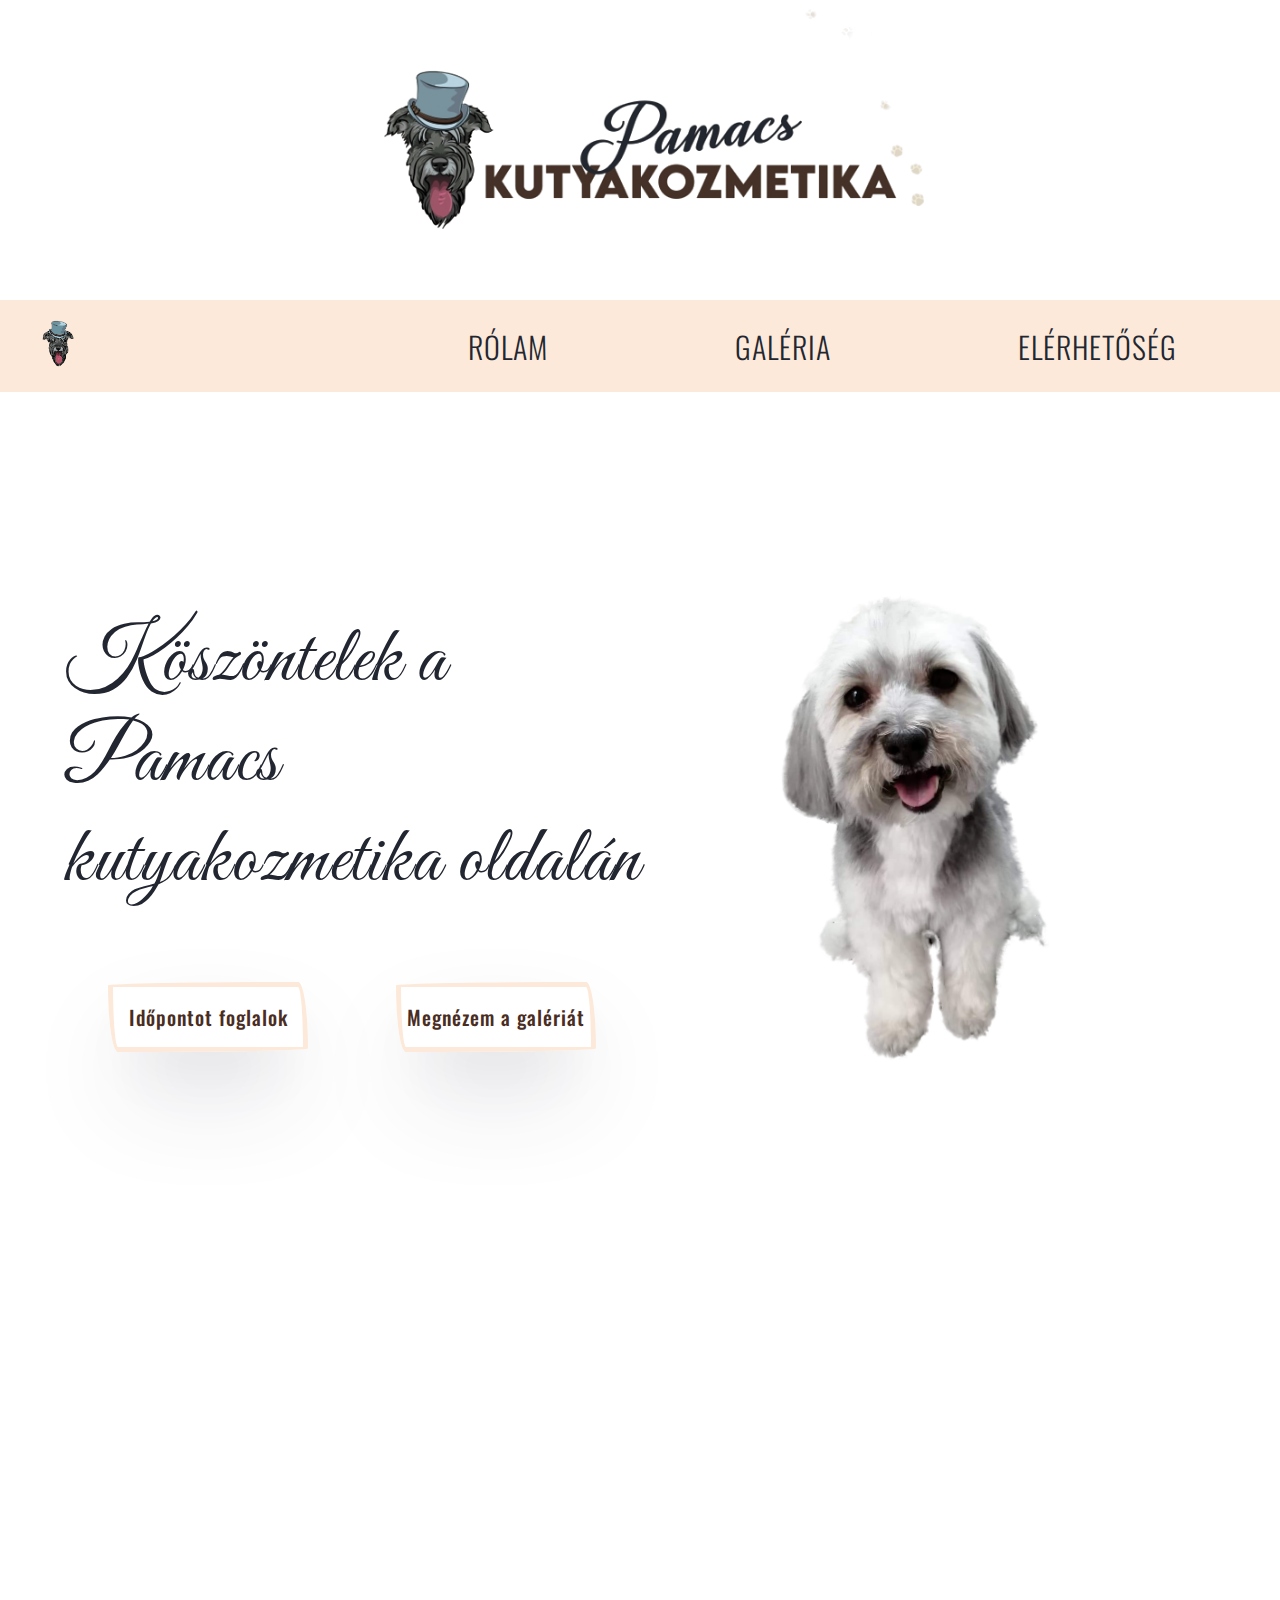
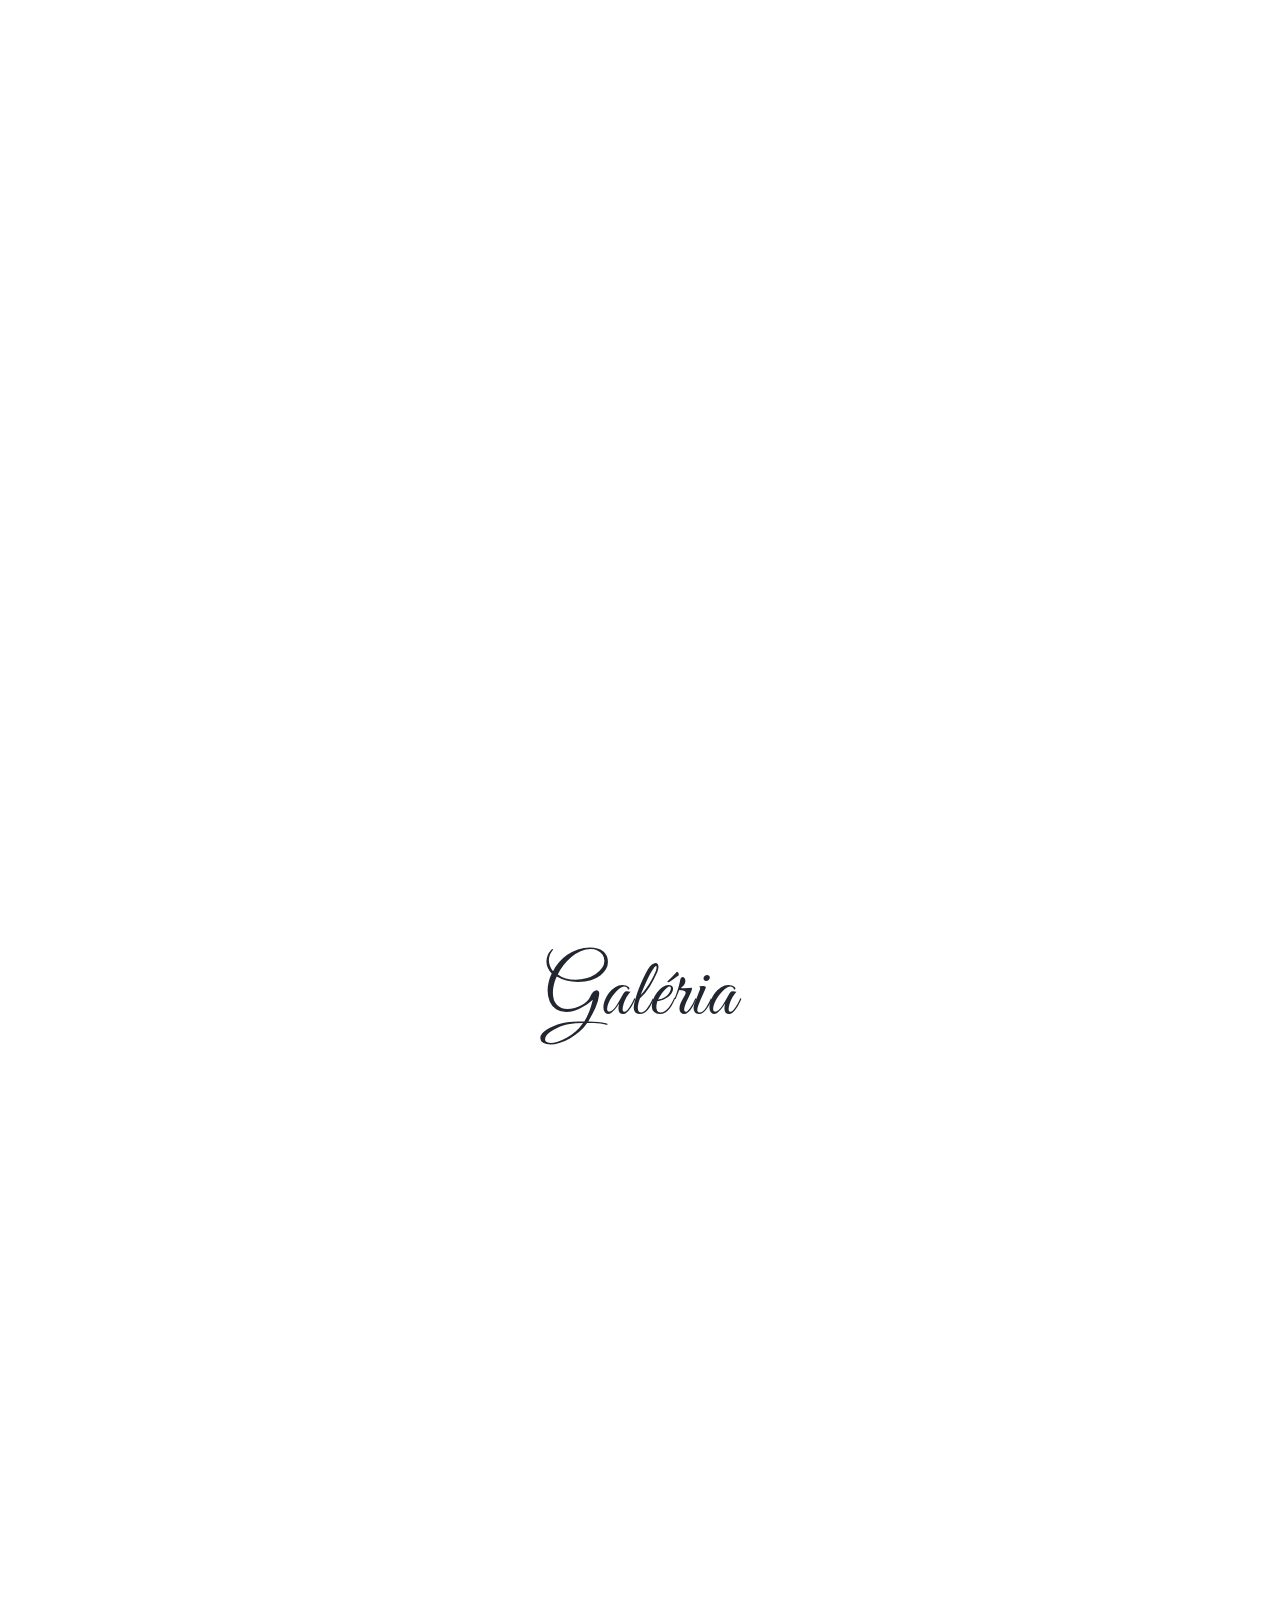
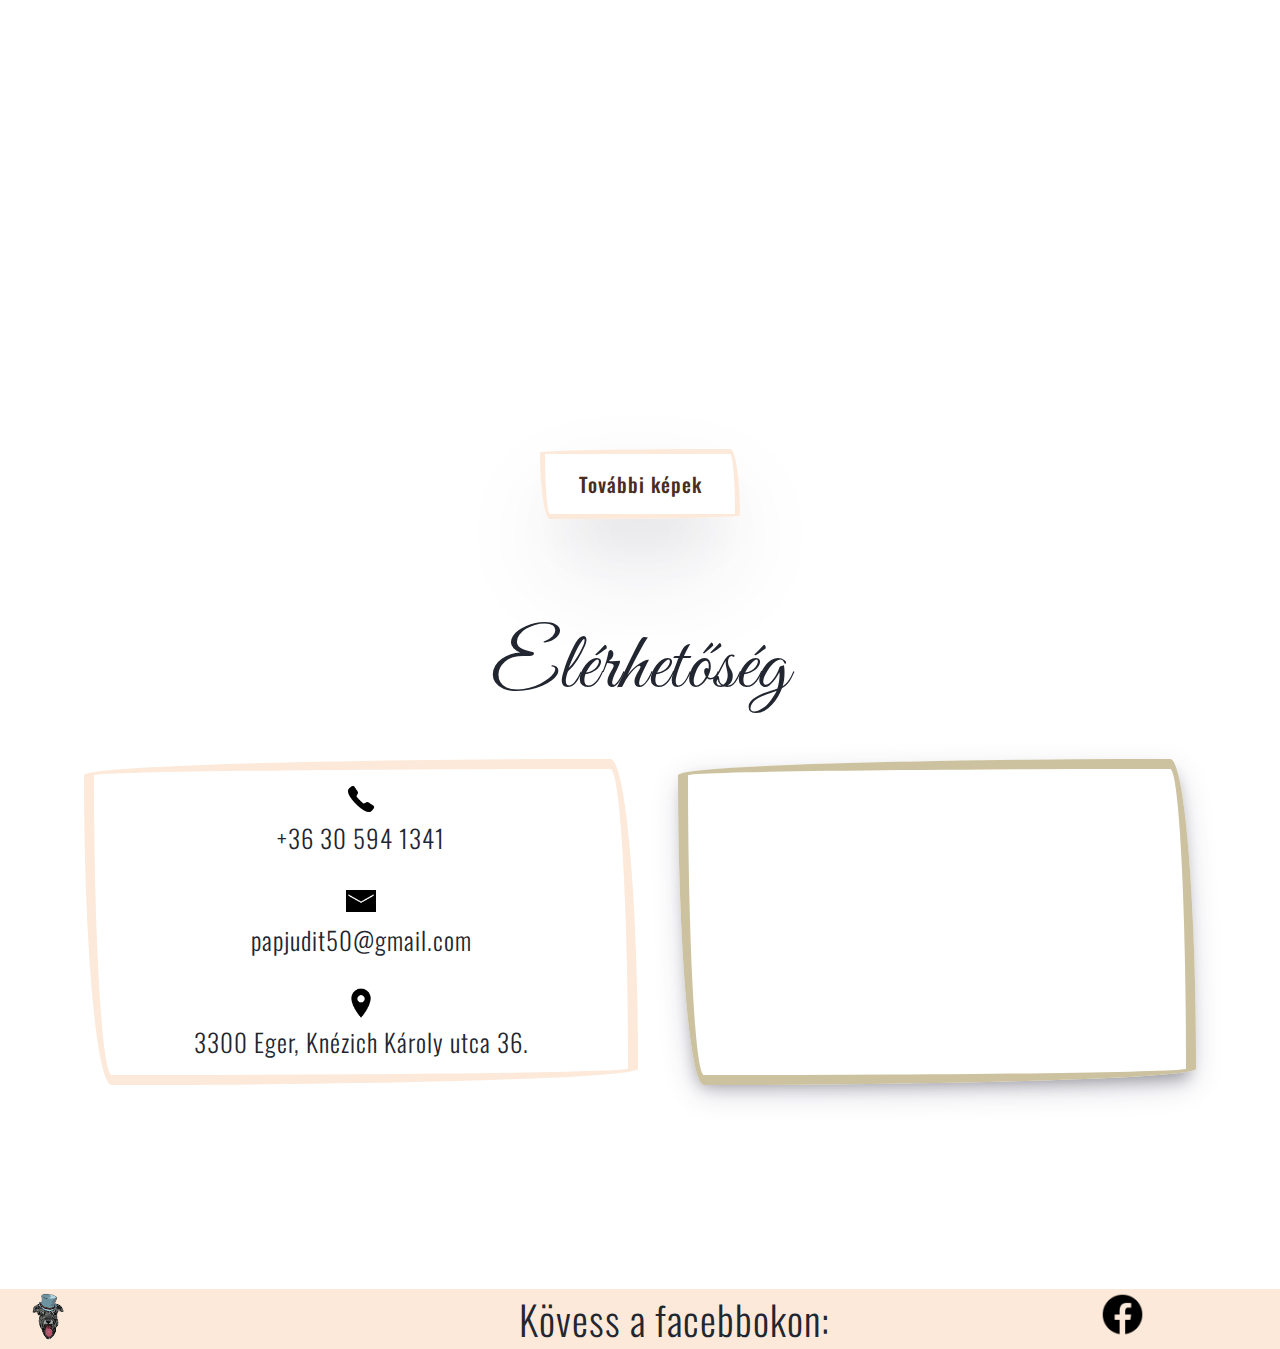
<file: index.html>
<!DOCTYPE html>
<html lang="en">

<head>
  <meta charset="UTF-8">
  <meta http-equiv="X-UA-Compatible" content="IE=edge">
  <meta name="viewport" content="width=device-width, initial-scale=1.0">
  <link rel="stylesheet" href="./style.css" />
  <link rel="preconnect" href="https://fonts.googleapis.com"> 
  <link rel="preconnect" href="https://fonts.gstatic.com" crossorigin> 
  <link href="https://fonts.googleapis.com/css2?family=Oswald:wght@200;300;400;500;600;700&family=Water+Brush&display=swap" rel="stylesheet">
  <link href="https://fonts.googleapis.com/css2?family=Great+Vibes&family=Oswald:wght@200;300;400;500;600;700&display=swap" rel="stylesheet">
  <title>Pamacs kutyakozmetika</title>
</head>

<body>
  <div class="wrapper">
    <div class="header" id="header">
      <img src="./img/Pamacs_kutyakozmetika_FB_borÃ­tÃ³-removebg-preview.png" alt="pamacs-header">
    </div>
    <nav id="navbar">
      <div class="logo"><img src="./img/pamacs-logo.png" alt="logo"></div>
      <ul class="nav-links">
        <li><a href="#about">RÓLAM</a></li>
        <li><a href="gallery.html">GALÉRIA</a></li>
        <li><a href="#contact">ELÉRHETŐSÉG</a></li>
        <li class="hidden-link"><a href=""> </a></li>
      </ul>
      <div class="burger">
        <div class="line1"></div>
        <div class="line2"></div>
        <div class="line3"></div>
      </div>
    </nav>
    <main>
      <section class="home" id="home">
        <div class="introduction">
          <div class="intro-text">
            <h1>Köszöntelek a Pamacs kutyakozmetika oldalán</h1>
          </div>
          <div class="buttons">
            <div><button onclick="location.href='#contact'" class="idopontfoglalas">Időpontot foglalok</button></div>
            <div><button onclick="location.href='#gallery'" class="galeria">Megnézem a galériát</button></div>
          </div>
        </div>
        <div class="cover show-on-scroll">
          <img src="./img/pamacs.png" alt="main" />
        </div>
      </section>
      <section class="about show-on-scroll" id="about">
        <h2>Ismerd meg a történetem!</h2>
        <div class="about-post">
          <p>
            Pap Judit vagyok, okleveles kutyakozmetikus. </p> <p> Engedjétek meg, hogy pár mondatban bemutatkozzak. </p>
            <p> A kutyák szeretete végig kísérte egész életemet. Családunkban mindig volt egy kis kedvenc, akit szerethettünk és
            kényeztethettünk. Gyerekkoromban először állatgondozó szerettem volna lenni, aztán fodrász, de a nagybetűs
            élet más pályára sodort, amivel a mai napig keresem a kenyerem. Felnőtté válásom után csak a nagyszülőknél
            volt kutyánk, de az még a gyerekeimnek is kevés volt. A kutyusok világa, önzetlen szeretete, vidámsága
            nagyon
            hiányzott. Hiába a társasházi lakás ma már egy 6 éves bichon kiskutya boldog gazdái vagyunk. És hát
            igen….innen kanyarodtam vissza a gyerekkoromban elképzelt álommunkához. Fodrász is és állatgondozó is
            lettem. </p> <p>
            Az OKJ-s képzések egyikére még az utolsó pillanatban jelentkeztem és ez év (2022.) áprilisában sikeres
            vizsgát
            tettem ”jó” eredménnyel. Nagyon készültem a kozmetika megnyitására, ami egy kis csúszással ugyan, de
            májusra
            elkészült. Rugalmas nyitva tartással, előre egyeztetett időpontban várok minden szépülni vágyó kutyust.</p>
            <p> Célom
            az, hogy mind a kutyák, mind a gazdik elégedetten távozzanak a kozmetikámból, ehhez bőrüknek, szőrüknek
            megfelelő anyag, eszköz használattal, legjobb tudásommal igyekszek hozzájárulni. Ne felejtsük el, hogy a
            kisállat kozmetika nem csak azért jött létre, hogy a velünk élő állataink csupán szépek legyenek, nekik is
            fontos, hogy jól érezzék magukat a bőrükben. Ehhez pedig elengedhetetlen, hogy bőrük, bundájuk egészséges,
            tiszta és rendezett legyen.
          </p>
          <div class="about-cover">
            <img src="./img/me.jpg" alt="me" />
          </div>
        </div>




      </section>
      <section class="gallery" id="gallery">
        <h2>Galéria</h2>
        <div class="posts">
          <div class="post show-on-scroll">
            <img src="./img/gallery/a-pamacs.jpeg" alt="Pamacs" />
            <p>Pamacs</p>
          </div>
          <div class="post show-on-scroll">
            <img src="./img/gallery/a-malna.jpeg" alt="Málna" />
            <p>Málna</p>
          </div>
          <div class="post show-on-scroll">
            <img src="./img/gallery/a-szultan.jpeg" alt="Szultán" />
            <p>Szultán</p>
          </div>
          <div class="post show-on-scroll">
            <img src="./img/gallery/a-titiesbebi.jpeg" alt="Titi és Bébi" />
            <p>Titi és Bébi</p>
          </div>
          <div class="post show-on-scroll">
            <img src="./img/gallery/a-kira.jpeg" alt="Kíra" />
            <p>Kíra</p>
          </div>
          <div class="post show-on-scroll">
            <img src="./img/gallery/a-whiskeyescola.jpeg" alt="Whiskey és Cola" />
            <p>Whiskey és Cola</p>
          </div>
        </div>
        <div><button onclick="location.href='./gallery.html'" class="galeria-link">További képek</button></div>
      </section>





      <section class="contact" id="contact">
        <div class="intro-text">
          <h2>Elérhetőség</h2>
        </div>
        <div class="contacts">
          <div class="contact-links">
            <div class="link-icon"><a href=" tel:+36 30 594 1341"><img src="./img/icons/phone.png" alt="phone"></a></div>
            <div class="link"><a href=" tel:+36 30 594 1341"><p>+36 30 594 1341</p></a></div>
            <div class="link-icon"><a href=" mailto:papjudit50@gmail.com"><img src="./img/icons/mail.png" alt="mail"></a></div>
            <div class="link"><a href=" mailto:papjudit50@gmail.com"><p>papjudit50@gmail.com</p></a></div>
            <div class="link-icon"><a href=" https://goo.gl/maps/DFvRDnTfY7LEVUEq9"><img src="./img/icons/location.png" alt="location"></a></div>
            <div class="link"><a href=" https://goo.gl/maps/DFvRDnTfY7LEVUEq9" target="_blank"><p>3300 Eger, Knézich Károly utca 36.</p></a></div>
          </div>
        
      <div class="map show-on-scroll"><iframe
          src="https://www.google.com/maps/embed?pb=!1m18!1m12!1m3!1d2674.538871041673!2d20.37272225092612!3d47.90660987509644!2m3!1f0!2f0!3f0!3m2!1i1024!2i768!4f13.1!3m3!1m2!1s0x47408d99b4a918b3%3A0x39b351e5fed54744!2sEger%2C%20Kn%C3%A9zich%20K%C3%A1roly%20u.%2036%2C%203300!5e0!3m2!1shu!2shu!4v1661013668064!5m2!1shu!2shu"
          width="100%" height="100%" style="border:0;" allowfullscreen="" loading="lazy"
          referrerpolicy="no-referrer-when-downgrade"></iframe></div>
        </div>
          
          
    </main>
    <footer>
      <div class="wrapper-foot">
        <div class="foot"><div class="logo"><img src="./img/pamacs-logo.png" alt="logo"></div>
        <ul class="foot-links">
          <li>Kövess a facebbokon:</li>
          <li><a href="https://www.facebook.com/Pamacs-kutyakozmetika-104968552358597" target="_blank"><img src="./img/icons/facebook.png" alt="facebook" class="facebook-logo"></a></li>
        </ul>
      </div>    
    </footer>
  </div>

  <script src="./app.js"></script>
</body>

</html>
</file>
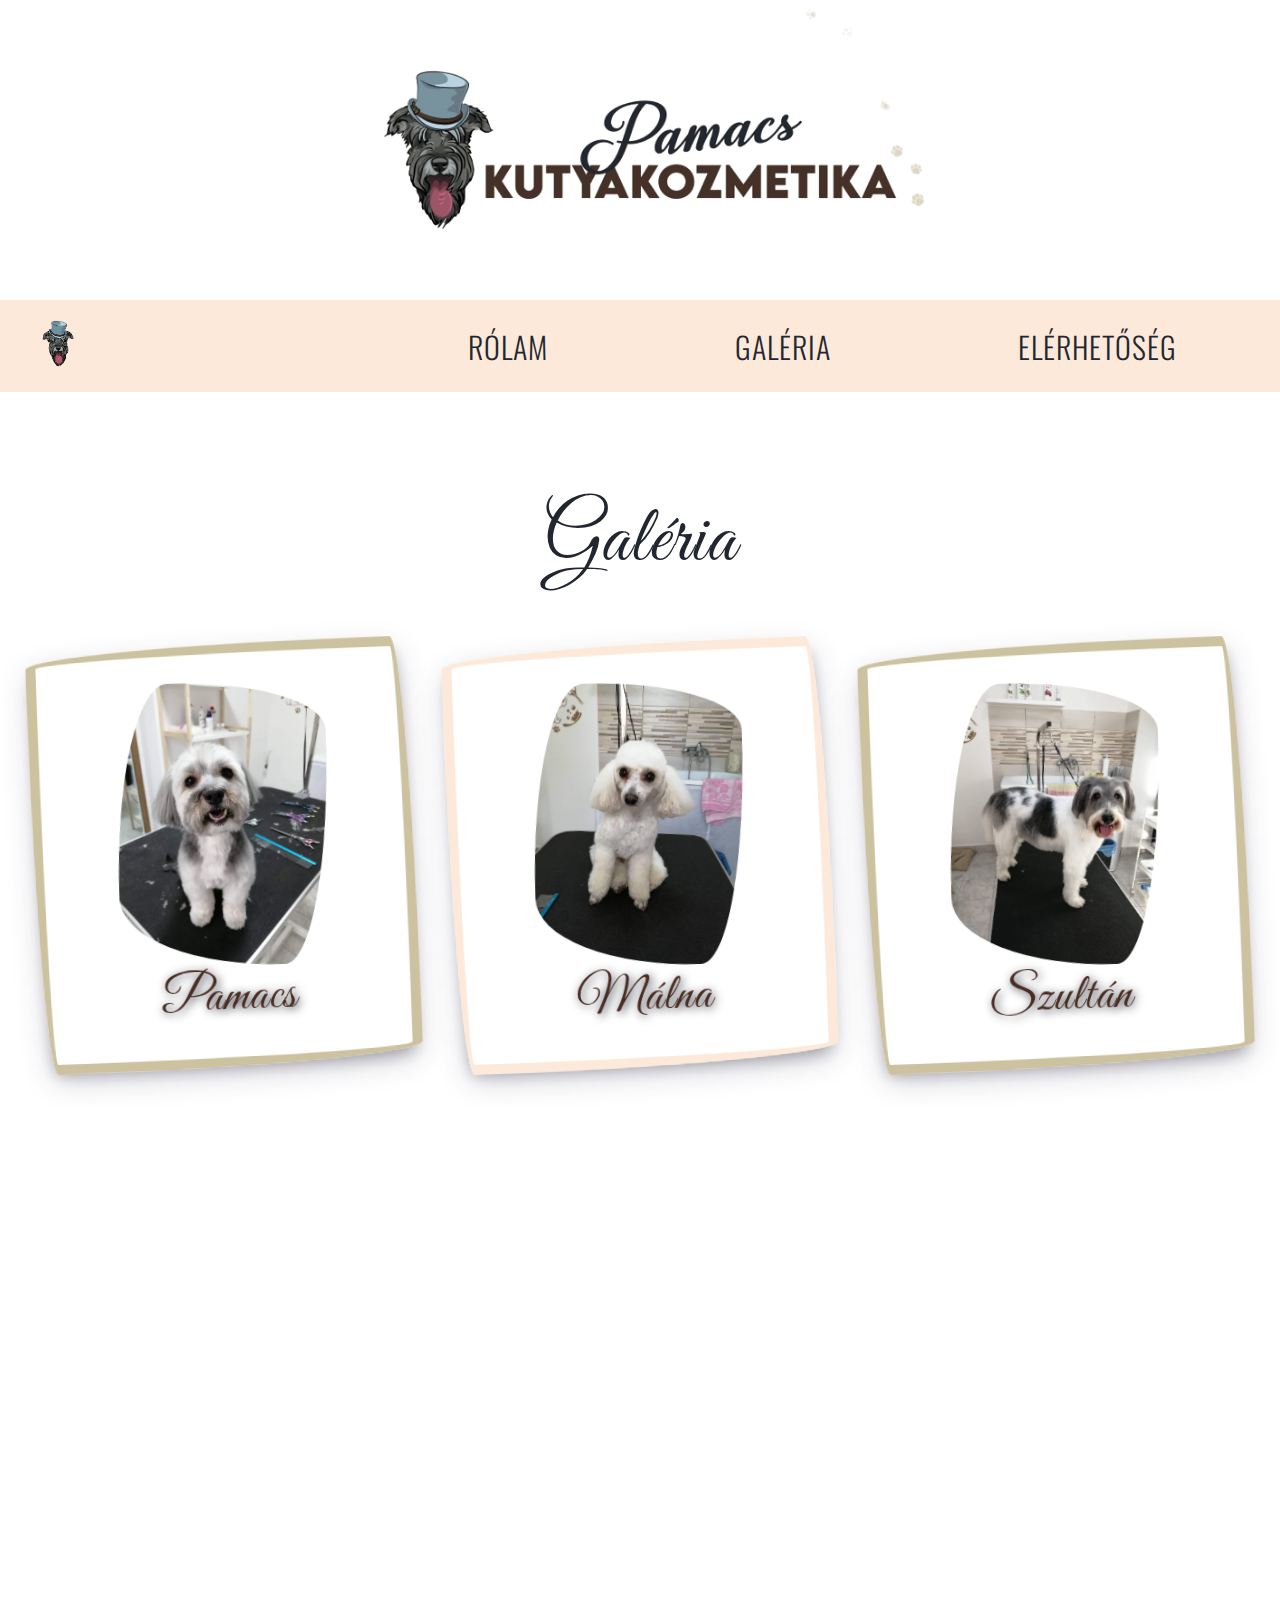
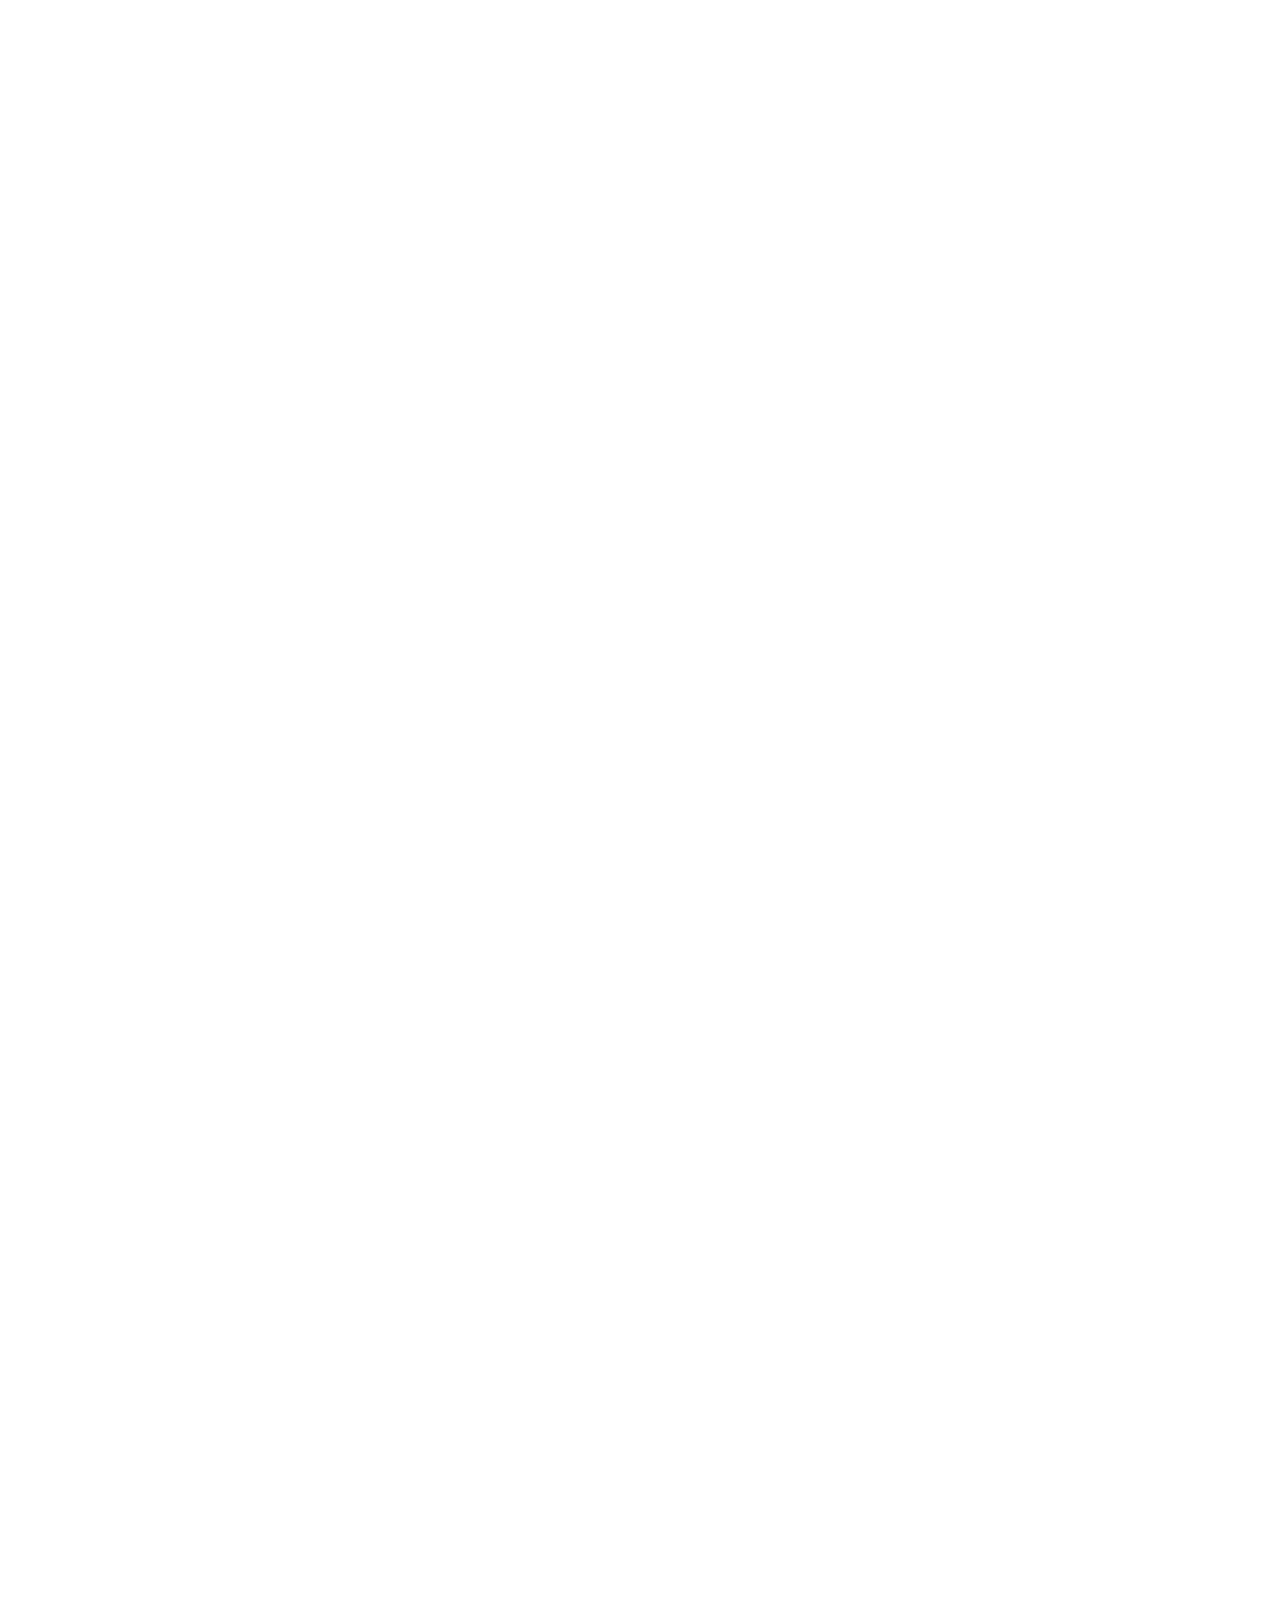
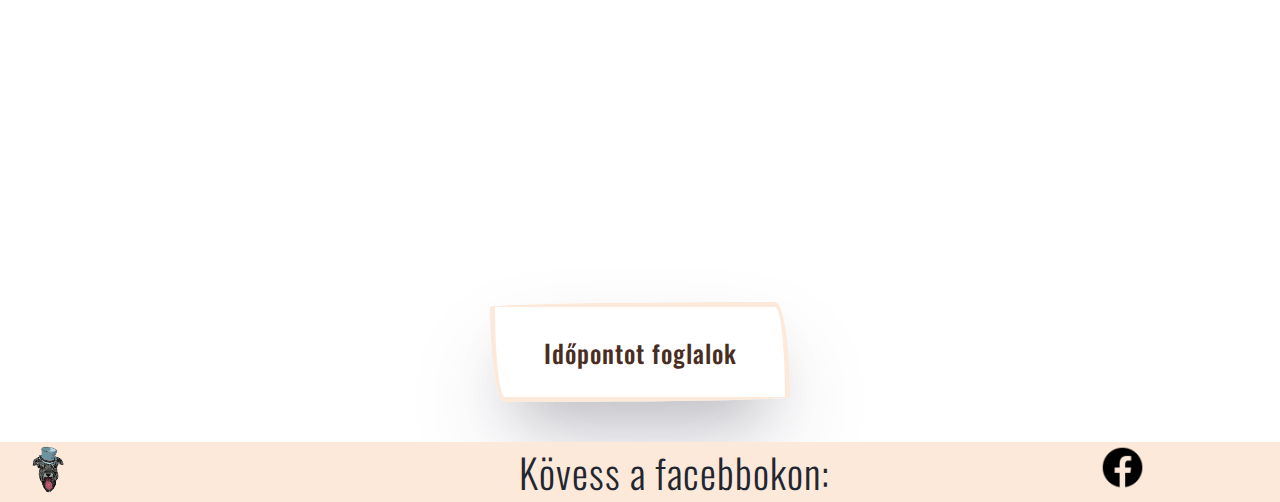
<file: gallery.html>
<!DOCTYPE html>
<html lang="en">

<head>
  <meta charset="UTF-8">
  <meta http-equiv="X-UA-Compatible" content="IE=edge">
  <meta name="viewport" content="width=device-width, initial-scale=1.0">
  <link rel="stylesheet" href="./style.css" />
  <link rel="preconnect" href="https://fonts.googleapis.com"> 
  <link rel="preconnect" href="https://fonts.gstatic.com" crossorigin> 
  <link href="https://fonts.googleapis.com/css2?family=Oswald:wght@200;300;400;500;600;700&family=Water+Brush&display=swap" rel="stylesheet">
  <link href="https://fonts.googleapis.com/css2?family=Great+Vibes&family=Oswald:wght@200;300;400;500;600;700&display=swap" rel="stylesheet">
  <title>Pamacs kutyakozmetika</title>
</head>

<body>
  <div class="wrapper">
    <div class="header">
      <img src="./img/Pamacs_kutyakozmetika_FB_borÃ­tÃ³-removebg-preview.png" alt="pamacs-header">
    </div>
    <nav id="navbar">
      <div class="logo"><img src="./img/pamacs-logo.png" alt="logo"></div>
      <ul class="nav-links">
        <li><a href="/index.html#about">RÓLAM</a></li>
        <li><a href="/gallery.html">GALÉRIA</a></li>
        <li><a href="/index.html#contact">ELÉRHETŐSÉG</a></li>
        <li class="hidden-link"><a href=""> </a></li>
      </ul>
      <div class="burger">
        <div class="line1"></div>
        <div class="line2"></div>
        <div class="line3"></div>
      </div>
    </nav>
    <main>
      </section>
      <section class="gallery" id="gallery">
        <h2>Galéria</h2>
        <div class="posts">
          <div class="post show-on-scroll">
            <img src="./img/gallery/a-pamacs.jpeg" alt="Pamacs" />
            <p>Pamacs</p>
          </div>
          <div class="post show-on-scroll">
            <img src="./img/gallery/a-malna.jpeg" alt="Málna" />
            <p>Málna</p>
          </div>
          <div class="post show-on-scroll">
            <img src="./img/gallery/a-szultan.jpeg" alt="Szultán" />
            <p>Szultán</p>
          </div>
          <div class="post show-on-scroll">
            <img src="./img/gallery/a-titiesbebi.jpeg" alt="Titi és Bébi" />
            <p>Titi és Bébi</p>
          </div>
          <div class="post show-on-scroll">
            <img src="./img/gallery/a-kira.jpeg" alt="Kíra" />
            <p>Kíra</p>
          </div>
          <div class="post show-on-scroll">
            <img src="./img/gallery/a-whiskeyescola.jpeg" alt="Whiskey és Cola" />
            <p>Whiskey és Cola</p>
          </div>
          <div class="post show-on-scroll">
            <img src="./img/gallery/a-felho.jpeg" alt="Felhő" />
            <p>Felhő</p>
          </div>
          <div class="post show-on-scroll">
            <img src="./img/gallery/a-mimi.jpeg" alt="Mimi" />
            <p>Mimi</p>
          </div>
          <div class="post show-on-scroll">
            <img src="./img/gallery/a-bebi.jpeg" alt="Bébi" />
            <p>Bébi</p>
          </div>
          <div class="post show-on-scroll">
            <img src="./img/gallery/a-csoki.jpg" alt="Csoki" />
            <p>Csoki</p>
          </div>
          <div class="post show-on-scroll">
            <img src="./img/gallery/a-szamoca.jpg" alt="Szamóca" />
            <p>Szamóca</p>
          </div>
          <div class="post show-on-scroll">
            <img src="./img/gallery/a-bodza2.jpg" alt="Bodza2" />
            <p>Bodza</p>
          </div>
          <div class="post show-on-scroll">
            <img src="./img/gallery/a-herceg.jpeg" alt="Herceg" />
            <p>Herceg</p>
          </div>
          <div class="post show-on-scroll">
            <img src="./img/gallery/a-kajla.jpeg" alt="Kajla" />
            <p>Kajla</p>
          </div>
          <div class="post show-on-scroll">
            <img src="./img/gallery/a-titi.jpeg" alt="Titi" />
            <p>Titi</p>
          </div>
          <div class="post show-on-scroll">
            <img src="./img/gallery/a-bodza.jpeg" alt="Bodza" />
            <p>Bodza</p>
          </div>
          <div class="post show-on-scroll">
            <img src="./img/gallery/a-fuge.jpeg" alt="Füge" />
            <p>Füge</p>
          </div>
          <div class="post show-on-scroll">
            <img src="./img/gallery/a-sajo.jpeg" alt="Sajó" />
            <p>Sajó</p>
          </div>
        </div>
        <div><button onclick="location.href='./index.html#contact'" class="idopontfoglalas-link">Időpontot foglalok</button></div>
      </section>     
    </main>
    <footer>
      <div class="wrapper-foot">
        <div class="foot"><div class="logo"><img src="./img/pamacs-logo.png" alt="logo"></div>
        <ul class="foot-links">
          <li>Kövess a facebbokon:</li>
          <li><a href="https://www.facebook.com/Pamacs-kutyakozmetika-104968552358597" target="_blank"><img src="./img/icons/facebook.png" alt="facebook" class="facebook-logo"></a></li>
        </ul>
      </div>    
    </footer>
  </div>
  <script src="./app.js"></script>
</body>

</html>
</file>
<file: style.css>
* {
    margin: 0;
    padding: 0;
    box-sizing: border-box;
    transition: all 0.2s ease-in;
    font-family: 'Oswald', sans-serif;
    font-weight: 300;
    letter-spacing: 1px;
}

body {
    width: 100%;
}

section {
    margin: 80px auto auto auto;
    width: 90vw;
    min-height: 80vh;
}

h2 {
    font-family: 'Great Vibes', cursive;
    padding: 20px 0;
    font-size: 80px;
    font-weight: 500;
    color: #222630;
    margin-top: 80px;
}

.wrapper {
    overflow-x: hidden;
    width: 100%;
    position: relative;
}

.header {
    display: fixed;
    margin-left: auto;
    margin-right: auto;
    max-height: 300px;
}

.header img {
    display: block;
    margin-left: auto;
    margin-right: auto;
    max-height: 300px;
}

nav {
    width: 100%;
    display: flex;
    justify-content: space-around;
    align-items: center;
    min-height: 40px;
    background-color: #FCE9D9;
    color: #222630;
    padding: 10px;
    z-index: 1000;
}

.logo {
    flex: 1;
}

.logo img {
    height: 50px;
    margin-left: 30px;
}

.nav-links {
    position: static;
    right: 0px;
    top: 8vh;
    background-color: #FCE9D9;
    height: 8vh;
    display: flex;
    flex-direction: row;
    justify-content: space-around;
    align-items: center;
    width: 70vw;
    transform: none;
    transition: transform 0.5s ease-in;
    letter-spacing: 3px;
}

.burger {
    display: none;
}

.burger div {
    width: 25px;
    height: 3px;
    background-color: #222630;
    margin: 5px;
}


.toggle .line1 {
    transform: rotate(-45deg) translate(-5px, 6px);
}

.toggle .line2 {
    /* opacity: 0; */
    visibility: hidden;
}

.toggle .line3 {
    transform: rotate(45deg) translate(-5px, -6px);
}

.nav-links li {
    list-style: none;
}

.nav-links a {
    text-decoration: none;
    font-size: 30px;
    color: #222630;
}

.hidden-link {
    display: none;
}

.sticky {
    position: fixed;
    top: 0;
    width: 100%;
}


.home {
    display: flex;
    flex-direction: row;
    align-items: center;
}

.cover {
    opacity: 0;
    -webkit-transform: translateY(4em);
    transform: translateY(4em);
    -webkit-transition: opacity .3s .25s ease-out,
        -webkit-transform 4s .25s cubic-bezier(0, 1, .3, 1);
    transition: opacity .3s .25s ease-out,
        -webkit-transform 4s .25s cubic-bezier(0, 1, .3, 1);
    transition: transform 4s .25s cubic-bezier(0, 1, .3, 1),
        opacity .3s .25s ease-out;
    transition: transform 4s .25s cubic-bezier(0, 1, .3, 1),
        opacity .3s .25s ease-out,
        -webkit-transform 4s .25s cubic-bezier(0, 1, .3, 1);
    will-change: transform, opacity;
}

.cover.is-visible {
    opacity: 1;
    -webkit-transform: rotateZ(-2deg);
    transform: rotateZ(-2deg);
}

.cover.is-visible:hover {
    transform: scale(1.03);
    transition: all 0.2s ease-in;
}

.cover>img {
    width: 100%;
    height: auto;
}

.intro-text>h1 {
    font-family: 'Great Vibes', cursive;
    padding: 20px 0;
    font-size: 80px;
    font-weight: 500;
    color: #222630;
}


.buttons {
    display: flex;
    justify-content: space-around;
    margin-bottom: 20px;
    padding-top: 50px;
}

button {
    background-color: transparent;
    color: #4A2D22;
    width: 200px;
    height: 70px;
    font-size: 20px;
    font-weight: 500;
    cursor: pointer;
    border-radius: 95% 5% 95% 5% / 5% 95% 5% 95%;
    border: 5px solid #FCE9D9;
    box-shadow: rgba(255, 255, 255, 0.1) 0px 1px 1px 0px inset,
        rgba(50, 50, 93, 0.25) 0px 50px 100px -20px,
        rgba(0, 0, 0, 0.3) 0px 30px 60px -30px;
}











.about {
    width: 100vw;
    text-align: center;
    justify-content: center;
    align-items: center;
    display: flex;
    flex-direction: column;
    opacity: 0;
    -webkit-transform: translateY(4em);
    transform: translateY(4em);
    -webkit-transition: opacity .3s .25s ease-out,
        -webkit-transform 4s .25s cubic-bezier(0, 1, .3, 1);
    transition: opacity .3s .25s ease-out,
        -webkit-transform 4s .25s cubic-bezier(0, 1, .3, 1);
    transition: transform 4s .25s cubic-bezier(0, 1, .3, 1),
        opacity .3s .25s ease-out;
    transition: transform 4s .25s cubic-bezier(0, 1, .3, 1),
        opacity .3s .25s ease-out,
        -webkit-transform 4s .25s cubic-bezier(0, 1, .3, 1);
    will-change: transform, opacity;
}

.about.is-visible {
    opacity: 1;
}

.about-post {
    display: flex;
    flex-direction: column;
    justify-content: center;
    align-items: center;
    margin-bottom: 20px;
    padding: 30px;
    border: 10px solid #FCE9D9;
    border-radius: 95% 5% 95% 5% / 5% 95% 5% 95%;
    box-shadow: rgba(255, 255, 255, 0.1) 0px 1px 1px 0px inset,
        rgba(50, 50, 93, 0.25) 0px 10px 30px -5px,
        rgba(0, 0, 0, 0.3) 0px 8px 15px -8px;
    width: 90%;
}

.about-post img {
    margin-top: 40px;
    width: 40%;
    border-radius: 26% 74% 23% 77% / 75% 18% 82% 25%;
}

.about p {
    font-size: 16px;
}







.gallery {
    width: 100vw;
    text-align: center;
}


.posts {
    display: flex;
    flex-wrap: wrap;
    justify-content: space-evenly;
    margin-top: 30px;
}

.post {
    display: flex;
    flex-direction: column;
    justify-content: center;
    align-items: center;
    margin-bottom: 50px;
    padding: 30px;
    border-radius: 95% 5% 95% 5% / 5% 95% 5% 95%;
    box-shadow: rgba(255, 255, 255, 0.1) 0px 1px 1px 0px inset,
        rgba(50, 50, 93, 0.25) 0px 10px 30px -5px,
        rgba(0, 0, 0, 0.3) 0px 8px 15px -8px;
    width: 30%;
    opacity: 0;
    -webkit-transform: translateY(4em);
    transform: translateY(4em);
    -webkit-transition: opacity .3s .25s ease-out,
        -webkit-transform 4s .25s cubic-bezier(0, 1, .3, 1);
    transition: opacity .3s .25s ease-out,
        -webkit-transform 4s .25s cubic-bezier(0, 1, .3, 1);
    transition: transform 4s .25s cubic-bezier(0, 1, .3, 1),
        opacity .3s .25s ease-out;
    transition: transform 4s .25s cubic-bezier(0, 1, .3, 1),
        opacity .3s .25s ease-out,
        -webkit-transform 4s .25s cubic-bezier(0, 1, .3, 1);
    will-change: transform, opacity;
}

.post.is-visible:hover {
    transform: scale(1.03);
    box-shadow: rgba(255, 255, 255, 0.1) 0px 1px 1px 0px inset,
        rgba(50, 50, 93, 0.25) 0px 50px 100px -20px,
        rgba(0, 0, 0, 0.3) 0px 30px 60px -30px;
    transition: all 0.2s ease-in;
}

.post.is-visible {
    opacity: 1;
    -webkit-transform: rotateZ(-2deg);
    transform: rotateZ(-2deg);
}

.post:nth-child(even) {
    border: 10px solid #FCE9D9;
}

.post:nth-child(odd) {
    border: 10px solid #CCC29F;
}

.post img {
    width: 70%;
    border-radius: 26% 74% 23% 77% / 75% 18% 82% 25%;
}

.post p {
    font-family: 'Great Vibes', cursive;
    font-size: 50px;
    text-shadow: 2px 2px 10px#222630;
    color: #4A2D22;
}

.idopontfoglalas-link {
    width: 300px;
    height: 100px;
    margin-bottom: 40px;
    font-size: 25px;
}







.contact {
    display: flex;
    flex-direction: column;
    width: 90vw;
    margin: auto;
    min-height: 80vh;
    align-items: center;
    text-align: center;
    margin-bottom: 50px;
}

.contacts {
    width: 90vw;
    display: flex;
    flex-direction: row;
    justify-content: space-around;
}

.contact-links {
    width: 100vw;
    padding: 0 30px 0 30px;
    border-radius: 95% 5% 95% 5% / 5% 95% 5% 95%;
    border: 10px solid #FCE9D9;
    margin: 20px;
}

.contact-links:hover {
    box-shadow: rgba(255, 255, 255, 0.1) 0px 1px 1px 0px inset,
        rgba(50, 50, 93, 0.25) 0px 50px 100px -20px,
        rgba(0, 0, 0, 0.3) 0px 30px 60px -30px;
    transform: scale(1.03);
    transition: all 0.2s ease-in;
}


.link-icon img {
    width: 30px;
    height: auto;
    margin-top: 15px;
}

.link a {
    text-decoration: none;
    color: #222630;
    margin-top: 20px;
}

.link p {
    font-size: 25px;
    margin-bottom: 15px;
}



.map {
    width: 100vw;
    margin: 20px;
    border-radius: 95% 5% 95% 5% / 5% 95% 5% 95%;
    border: 10px solid #CCC29F;
    box-shadow: rgba(255, 255, 255, 0.1) 0px 1px 1px 0px inset,
        rgba(50, 50, 93, 0.25) 0px 10px 30px -5px,
        rgba(0, 0, 0, 0.3) 0px 8px 15px -8px;
}


.map:hover {
    box-shadow: rgba(255, 255, 255, 0.1) 0px 1px 1px 0px inset,
        rgba(50, 50, 93, 0.25) 0px 50px 100px -20px,
        rgba(0, 0, 0, 0.3) 0px 30px 60px -30px;
    transform: scale(1.03);
    transition: all 0.2s ease-in;
}

iframe {
    border-radius: 99% 3% 99% 3% / 3% 99% 3% 99%;
}

.wrapper-foot {
    overflow-x: hidden;
    width: 100%;
    position: relative;
}

.foot {
    position: relative;
    width: 100%;
    display: flex;
    justify-content: space-around;
    align-items: center;
    min-height: 20px;
    background-color: #FCE9D9;
    color: #222630;
    z-index: 1000;
}

.foot-links {
    position: static;
    right: 0px;
    background-color: #FCE9D9;
    display: flex;
    flex-direction: row;
    justify-content: space-around;
    align-items: center;
    width: 70vw;
    transform: none;
    transition: transform 0.5s ease-in;
    letter-spacing: 3px;
}


.foot-links li {
    list-style: none;
    font-size: 40px;
}

.foot-links a {
    text-decoration: none;
    color: #222630;
}

.facebook-logo {
    height: 45px;
}




@media screen and (min-width: 1200px) {

    .introduction,
    .cover {
        width: 50%;
    }
}



/* Tablet size */

@media screen and (min-width: 600px) and (max-width: 1199px) {
    section {
        margin: 40px auto auto auto;
    }

    .header img {
        max-width: 90vw;
    }

    .nav-links {
        position: absolute;
        height: 100vh;
        flex-direction: column;
        align-items: center;
        width: 30vw;
        transform: translateX(100%);
        transition: transform 0.5s ease-in;
    }

    .burger {
        display: block;
    }

    .nav-active {
        transform: translateX(0%);
    }

    .hidden-link {
        display: block;
    }

    .home {
        margin-top: 120px;
        flex-direction: column;
    }

    .intro-text {
        text-align: center;
    }

    .cover>img {
        width: 60%;
        height: auto;
        display: block;
        margin-left: auto;
        margin-right: auto;
    }

    .about {
        flex-direction: column;
    }

    .about img {
        margin-top: 30px;
        width: 50%;
    }

    .post {
        width: 40%;
    }

    .about-post {
        width: 90%;
    }

    .contact {
        display: flex;
        flex-direction: column;
    }

    .contacts {
        width: 80vw;
        display: flex;
        flex-direction: column;
    }

    .contact-links {
        width: 100%;
    }

    .map {
        width: 100%;
        height: 194px;
    }

    .foot-links li {
        list-style: none;
        font-size: 30px;
    }

    .foot-links a {
        text-decoration: none;
        color: #222630;
    }

    .facebook-logo {
        height: 35px;
    }

}




/* Mobile size */
@media screen and (max-width: 599px) {
    section {
        margin: 40px auto auto auto;
    }

    .header img {
        max-width: 90vw;
    }

    .nav-links {
        position: absolute;
        height: 100vh;
        flex-direction: column;
        align-items: center;
        width: 100vw;
        transform: translateX(100%);
        transition: transform 0.5s ease-in;
    }

    .burger {
        display: block;
    }

    .nav {
        justify-content: space-between;
    }

    .nav-active {
        transform: translateX(0%);
    }

    .intro-text {
        text-align: center;
    }

    .hidden-link {
        display: block;
    }

    .home {
        flex-direction: column;
        margin-top: 120px;
    }

    .intro-text>h1 {
        font-size: 60px;
    }
    
    button {
        width: 150px;
        height: 60px;
        font-size: 16px;
    }

    .about {
        flex-direction: column;
    }

    .about-post {
        width: 80%;
    }

    .about p {
        font-size: 14px;
    }

    .about img {
        width: 70%;
    }

    .post {
        width: 80%;
    }

    .contact {
        display: flex;
        flex-direction: column;
        justify-content: space-around;
    }

    .contacts {
        width: 80vw;
        display: flex;
        flex-direction: column;
    }

    .contact-links {
        width: 100%;
        height: 100%;
        display: grid;
        grid-template-columns: 1fr;
        grid-template-rows: 1fr 1fr 1fr 1fr 1fr 1fr;
    }

    .link a {
        text-decoration: none;
        color: #222630;
        margin-top: 1px;
    }

    .link p {
        font-size: 22px;
        margin-bottom: 1px;
    }


    .map {
        width: 100%;
        height: 230px;
    }

    .foot-links li {
        list-style: none;
        font-size: 15px;
    }

    .foot-links a {
        text-decoration: none;
        color: #222630;
    }

    .facebook-logo {
        height: 30px;
    }
}
</file>
